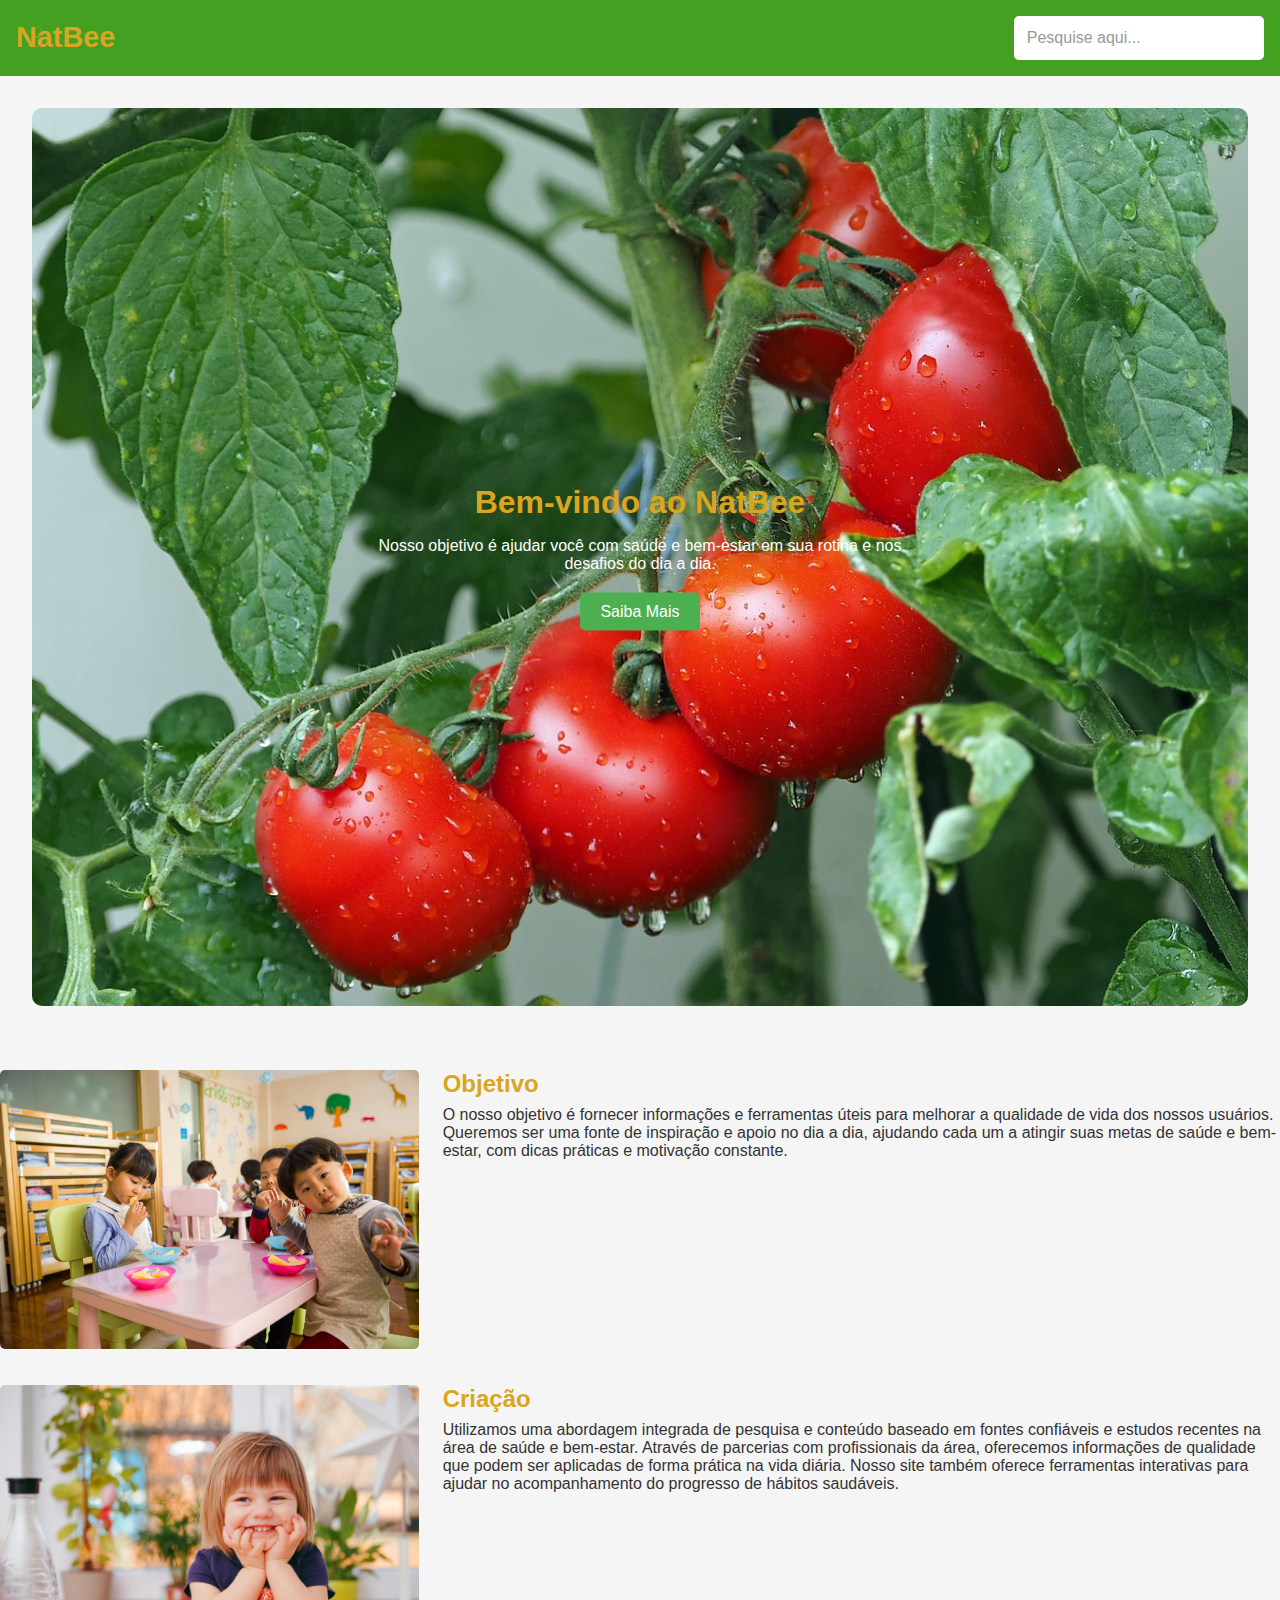
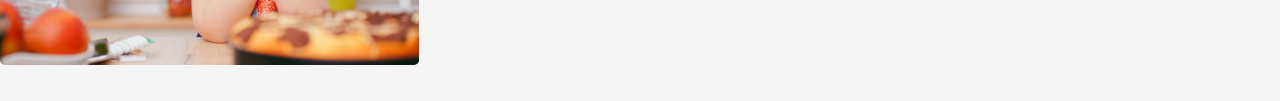
<file: index.html>
<!DOCTYPE html>
<html lang="pt-br">
<head>
    <meta charset="UTF-8">
    <meta name="viewport" content="width=device-width, initial-scale=1.0">
    <title>NatBee - Saúde e Bem-estar</title>
    <link rel="stylesheet" href="styles.css">
</head>
<body>

    <!-- Barra de Pesquisa e Logo -->
    <header>
        <div class="logo-title">
            <h1>NatBee</h1>
        </div>
        <div class="search-container">
            <input type="text" id="searchBar" class="search-bar" placeholder="Pesquise aqui..." />
        </div>
    </header>

    <!-- Imagem para abrir o menu -->
    <div class="menu-icon" onclick="toggleMenu()">
        <img src="menu-icon.png" alt="Menu">
    </div>

    <!-- Menu lateral -->
    <aside id="sideMenu" class="side-menu">
        <h2>NatBe</h2>
        <ul>
            <li><a href="dieta.html">Dieta</a></li>
            <li><a href="compra.html">Compra</a></li>
            <li><a href="plantiu.html">Plantio</a></li>
            <li><a href="saudetr.html">Rotina Saudavel</a>
            <li><a href="saude.html">Vida Profissional</a></li>
            
            <li><a href="#cuidados">Cuidados com Todos</a> </li>
             <li><a href="#criancas">Crianças</a></li>
             <li><a href="#idosos">Idosos</a></li>
             <li><a href="#adultos">Adultos</a></li>
            <li><a href="cadastro.html">Usuários</a></li>
        </ul>
        <button class="close-menu" onclick="closeMenu()">Fechar</button>
    </aside>

    <!-- Conteúdo principal -->
    <main>
        <section id="welcome">
            <div class="image-container">
                <img src="product9.jpg" alt="Imagem de boas-vindas">
                <div class="content-overlay">
                    <h1>Bem-vindo ao NatBee</h1>
                    <p>Nosso objetivo é ajudar você com saúde e bem-estar em sua rotina e nos desafios do dia a dia.</p>
                    <a href="saiba.html">
                        <button class="welcome-button">Saiba Mais</button>
                    </a>
                </div>
            </div>
        </section>
    </main>
    

        <!-- Objetivo -->
        <section class="info-section">
            <div class="image">
                <img src="objetivo-imagem.jpg" alt="Imagem do Objetivo">
            </div>
            <div class="text">
                <h2>Objetivo</h2>
                <p>O nosso objetivo é fornecer informações e ferramentas úteis para melhorar a qualidade de vida dos nossos usuários. Queremos ser uma fonte de inspiração e apoio no dia a dia, ajudando cada um a atingir suas metas de saúde e bem-estar, com dicas práticas e motivação constante.</p>
            </div>
        </section>

        <!-- Materiais e Métodos -->
        <section class="info-section">
            <div class="image">
                <img src="materiais-metodos-imagem.jpg" alt="Imagem de Materiais e Métodos">
            </div>
            <div class="text">
                <h2>Criação</h2>
                <p>Utilizamos uma abordagem integrada de pesquisa e conteúdo baseado em fontes confiáveis e estudos recentes na área de saúde e bem-estar. Através de parcerias com profissionais da área, oferecemos informações de qualidade que podem ser aplicadas de forma prática na vida diária. Nosso site também oferece ferramentas interativas para ajudar no acompanhamento do progresso de hábitos saudáveis.</p>
            </div>
        </section>
    </main>

    <script>
        function toggleMenu() {
            document.getElementById("sideMenu").classList.toggle("open");
        }

        function closeMenu() {
            document.getElementById("sideMenu").classList.remove("open");
        }
    </script>
</body>
</html>
</file>
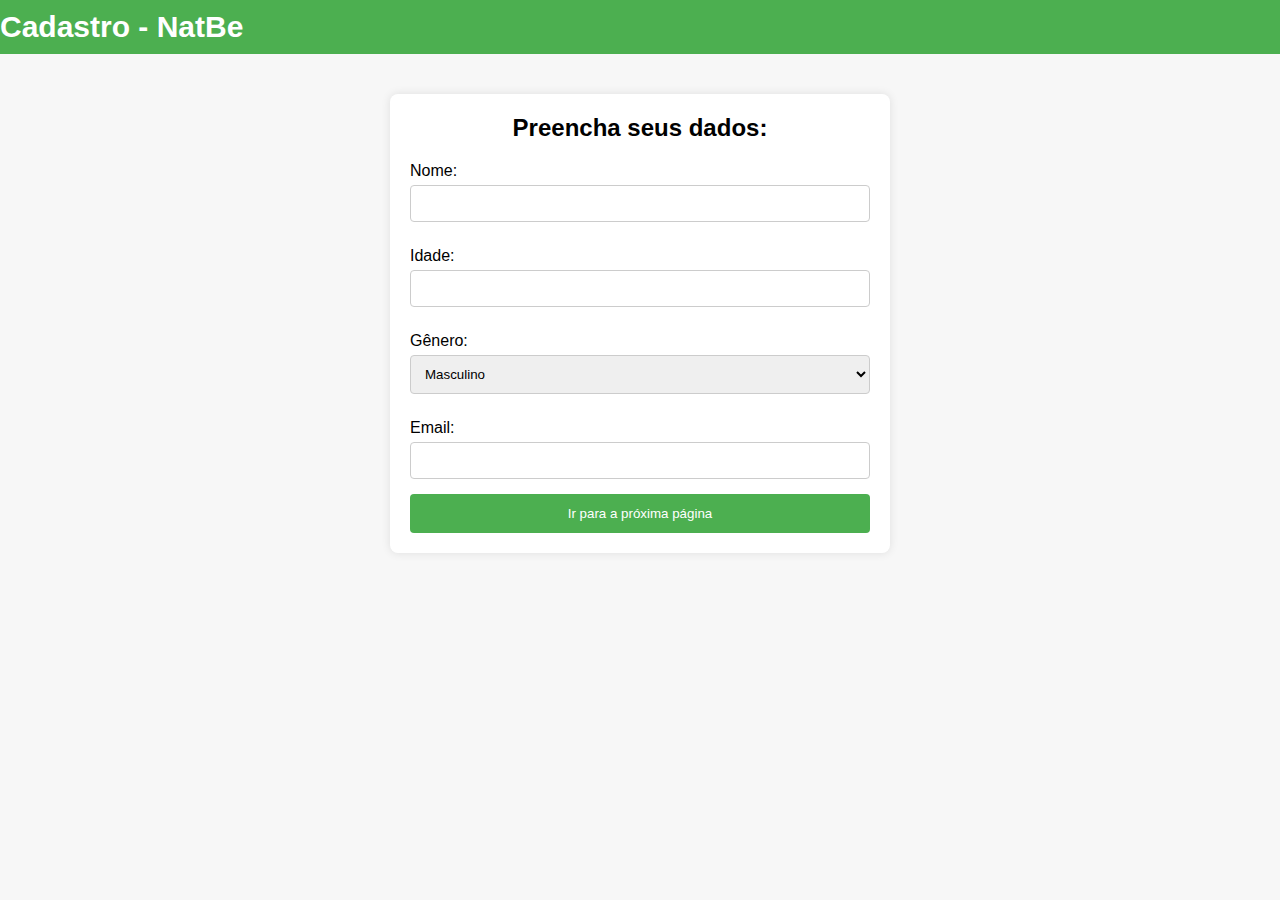
<file: cadastro.html>
<!DOCTYPE html>
<html lang="pt-br">
<head>
    <meta charset="UTF-8">
    <meta name="viewport" content="width=device-width, initial-scale=1.0">
    <title>Cadastro - NatBe</title>
    <link rel="stylesheet" href="style.css">
</head>
<body>

    <header>
        <div class="logo-title">
            <h1>Cadastro - NatBe</h1>
        </div>
    </header>

    <section class="form-section">
        <h2>Preencha seus dados:</h2>
        <form action="rotina.html" method="get">
            <label for="name">Nome:</label>
            <input type="text" id="name" name="name" required>

            <label for="age">Idade:</label>
            <input type="number" id="age" name="age" required>

            <label for="gender">Gênero:</label>
            <select id="gender" name="gender" required>
                <option value="masculino">Masculino</option>
                <option value="feminino">Feminino</option>
                <option value="outro">Outro</option>
            </select>

            <label for="email">Email:</label>
            <input type="email" id="email" name="email" required>

            <button type="submit">Ir para a próxima página</button>
        </form>
    </section>

    <style>
        body {
            font-family: Arial, sans-serif;
            margin: 0;
            padding: 0;
            background-color: #f7f7f7;
        }
        
        header {
            background-color: #4CAF50;
            color: white;
            padding: 10px 0;
            text-align: center;
        }
        
        .form-section {
            max-width: 500px;
            margin: 40px auto;
            padding: 20px;
            background-color: white;
            border-radius: 8px;
            box-shadow: 0 0 10px rgba(0, 0, 0, 0.1);
        }
        
        h2 {
            text-align: center;
            margin-bottom: 20px;
        }
        
        label {
            display: block;
            margin: 10px 0 5px;
        }
        
        input, select {
            width: 100%;
            padding: 10px;
            margin-bottom: 15px;
            border: 1px solid #ccc;
            border-radius: 4px;
        }

        button {
            width: 100%;
            padding: 12px;
            background-color: #4CAF50;
            color: white;
            border: none;
            border-radius: 4px;
            cursor: pointer;
        }

        button:hover {
            background-color: #45a049;
        }
    </style>

</body>
</html>
</file>
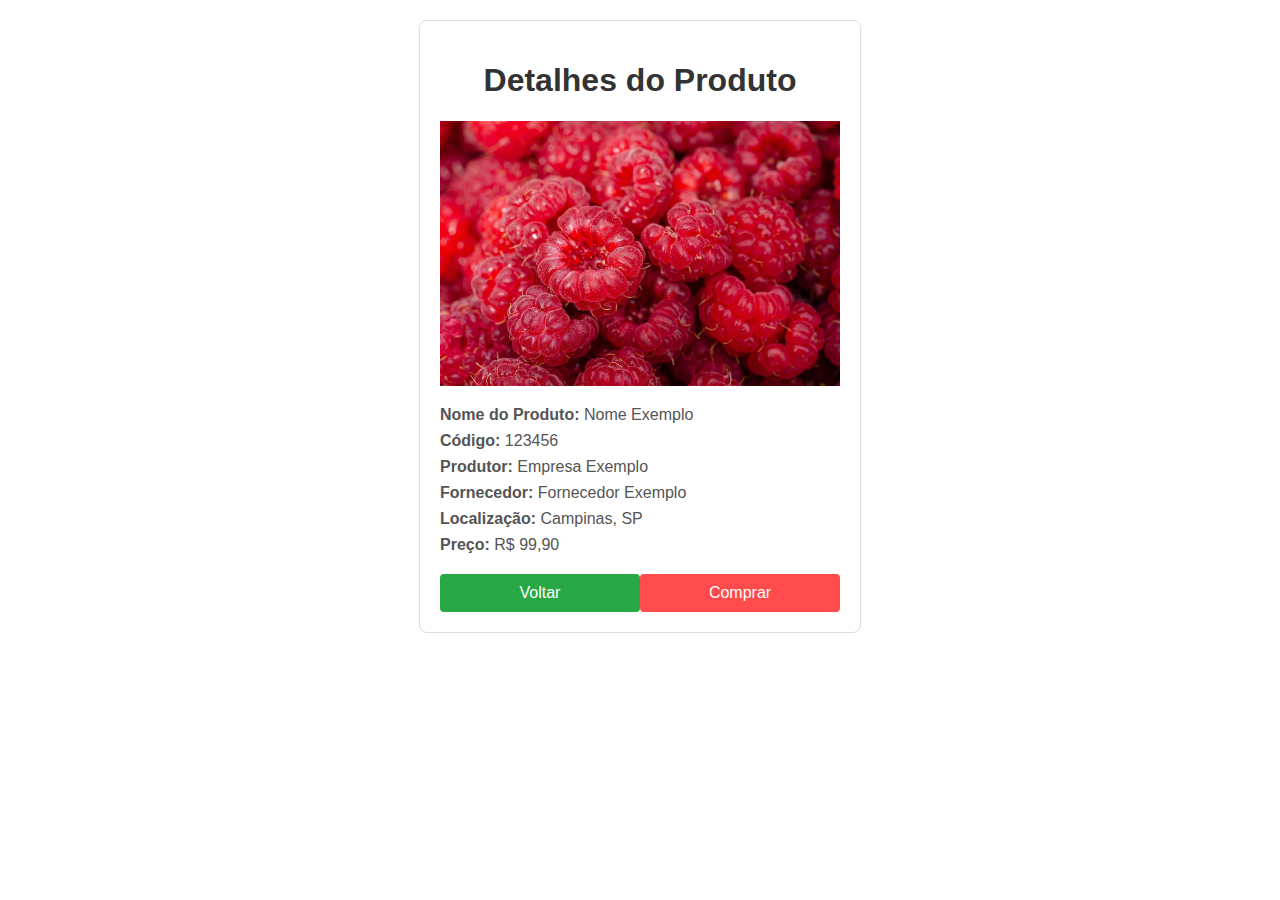
<file: detalhe.html>
<!DOCTYPE html>
<html lang="pt-br">
<head>
    <meta charset="UTF-8">
    <meta name="viewport" content="width=device-width, initial-scale=1.0">
    <title>Detalhes do Produto</title>
    <style>
        body {
            font-family: Arial, sans-serif;
            margin: 0;
            padding: 20px;
            display: flex;
            justify-content: center;
        }
        
        .container {
            max-width: 600px;
            border: 1px solid #ddd;
            padding: 20px;
            border-radius: 8px;
        }

        h1 {
            color: #333;
            text-align: center;
        }

        .product-image {
            width: 100%;
            max-width: 400px;
            display: block;
            margin: 0 auto 20px;
        }

        .product-details p {
            margin: 8px 0;
            color: #555;
        }

        .buttons {
            display: flex;
            justify-content: space-between;
            margin-top: 20px;
        }

        .buttons a {
            text-decoration: none;
            color: white;
            padding: 10px 20px;
            border-radius: 4px;
            text-align: center;
            font-size: 16px;
            width: 45%;
        }

        .back-button {
            background-color: #28a745;
        }

        .form-button {
            background-color: #ff4b4b;
        }
    </style>
</head>
<body>

    <div class="container">
        <h1>Detalhes do Produto</h1>

        <!-- Imagem do Produto -->
        <img src="product4.jpeg" alt="Imagem do Produto" class="product-image">

        <!-- Informações do Produto -->
        <div class="product-details">
            <p><strong>Nome do Produto:</strong> Nome Exemplo</p>
            <p><strong>Código:</strong> 123456</p>
            <p><strong>Produtor:</strong> Empresa Exemplo</p>
            <p><strong>Fornecedor:</strong> Fornecedor Exemplo</p>
            <p><strong>Localização:</strong> Campinas, SP</p>
            <p><strong>Preço:</strong> R$ 99,90</p>
        </div>

        <!-- Botões -->
        <div class="buttons">
            <a href="compra.html" class="back-button">Voltar </a>
            <a href="formulario.html" class="form-button">Comprar</a>
        </div>
    </div>

</body>
</html>
</file>
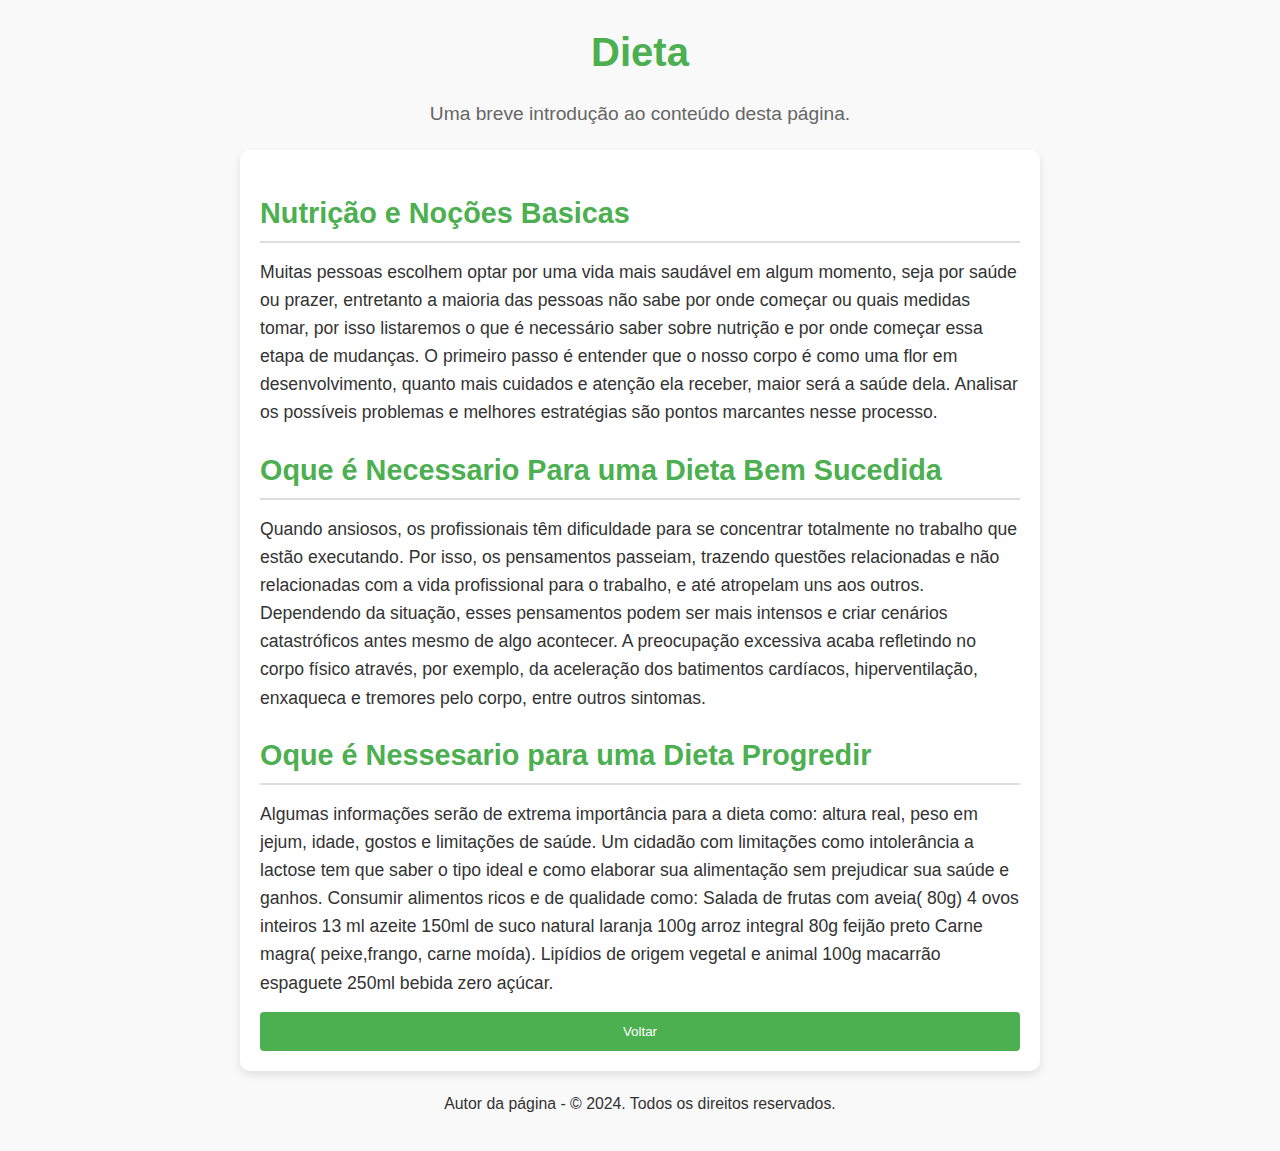
<file: dieta.html>
<!DOCTYPE html>
<html lang="pt-br">
<head>
    <meta charset="UTF-8">
    <meta name="viewport" content="width=device-width, initial-scale=1.0">
    <title>Página de Texto</title>
    <link rel="stylesheet" href="saude.css">
</head>
<body>
    <header>
        <h1>Dieta</h1>
        <p>Uma breve introdução ao conteúdo desta página.</p>
    </header>

    <main>
        <article>
            <h2>Nutrição e Noções Basicas</h2>
            <p>Muitas pessoas escolhem optar por uma vida mais saudável em algum momento, seja por saúde ou prazer, entretanto a maioria das pessoas não sabe por onde começar ou quais medidas tomar, por isso listaremos o que é necessário saber sobre nutrição e por onde começar essa etapa de mudanças.

              O primeiro passo é entender que o nosso corpo é como uma flor em desenvolvimento, quanto mais cuidados e atenção ela receber, maior será a saúde dela. 
              Analisar os possíveis problemas e melhores estratégias são pontos marcantes nesse processo.
             </p>

            <h2>Oque é Necessario Para uma Dieta Bem Sucedida</h2>
            <p>Quando ansiosos, os profissionais têm dificuldade para se concentrar totalmente no trabalho que estão executando.
              Por isso, os pensamentos passeiam, trazendo questões relacionadas e não relacionadas com a vida profissional para o trabalho, e até atropelam uns aos outros. Dependendo da situação, esses pensamentos podem ser mais intensos e criar cenários catastróficos antes mesmo de algo acontecer. 
              A preocupação excessiva acaba refletindo no corpo físico através, por exemplo, da aceleração dos batimentos cardíacos, hiperventilação, enxaqueca e tremores pelo corpo, entre outros sintomas.
              </p>

            <h2>Oque é Nessesario para uma Dieta Progredir</h2>
            <p>Algumas informações serão de extrema importância para a dieta como: altura real, peso em jejum, idade, gostos e limitações de saúde.

              Um cidadão com limitações como intolerância a lactose tem que saber o tipo ideal e como elaborar sua alimentação sem prejudicar sua saúde e ganhos.
               
              Consumir alimentos ricos e de qualidade como:
              
              Salada de frutas com aveia( 80g)
              4 ovos inteiros
              13 ml azeite 
              150ml de suco natural laranja 
              
              100g arroz integral 
              80g feijão preto
              Carne magra( peixe,frango, carne moída).
              Lipídios de origem vegetal e animal
              100g macarrão espaguete 
              250ml bebida zero açúcar.
              
              </p>
        </article>
        <style> button {
          width: 100%;
          padding: 12px;
          background-color: #4CAF50;
          color: white;
          border: none;
          border-radius: 4px;
          cursor: pointer;
      }

      button:hover {
          background-color: #45a049;
      }</style>
        <button onclick="window.location.href='index.html'">Voltar</button>
    </main>

    <footer>
        <p>Autor da página - © 2024. Todos os direitos reservados.</p>
    </footer>
</body>
</html>
</file>
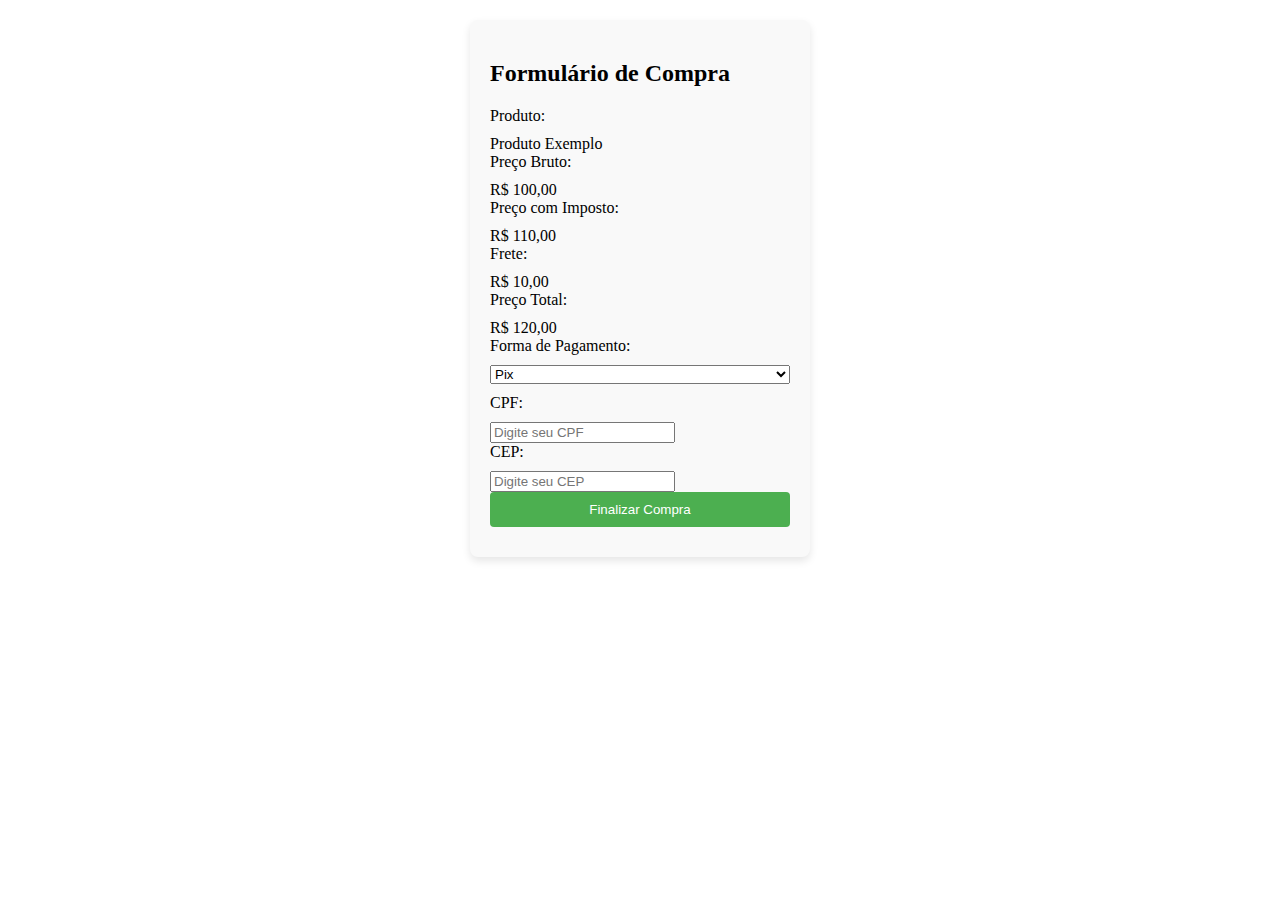
<file: formulario.html>
<!DOCTYPE html>
<html lang="pt-br">
<head>
  <meta charset="UTF-8">
  <meta name="viewport" content="width=device-width, initial-scale=1.0">
  <title>Formulário de Compra</title>
  <style>
    /* Oculta o formulário inicialmente */
    .purchase-form {
        display: none;
        background-color: #f9f9f9;
        padding: 20px;
        border-radius: 8px;
        width: 300px;
        margin: 20px auto;
        box-shadow: 0 4px 8px rgba(0, 0, 0, 0.1);
    }

    /* Estilos para o formulário e labels */
    label, select, button {
        display: block;
        width: 100%;
        margin-bottom: 10px;
    }

    button {
        padding: 10px;
        background-color: #4CAF50;
        color: white;
        border: none;
        border-radius: 4px;
        cursor: pointer;
    }

    button:hover {
        background-color: #45a049;
    }

    /* Mensagem de confirmação de compra */
    .confirmation-message {
        display: none;
        text-align: center;
        font-size: 1.2em;
        color: green;
        margin-top: 20px;
    }
  </style>
</head>
<body>

  <!-- Formulário de Compra -->
  <section id="purchaseForm" class="purchase-form">
    <h2>Formulário de Compra</h2>
    <form onsubmit="finalizePurchase(event)">
        <label>Produto:</label>
        <span id="productName">Produto Exemplo</span>

        <label>Preço Bruto:</label>
        <span id="productPrice">R$ 100,00</span>

        <label>Preço com Imposto:</label>
        <span id="productPriceWithTax">R$ 110,00</span>

        <label>Frete:</label>
        <span id="shipping">R$ 10,00</span>

        <label>Preço Total:</label>
        <span id="totalPrice">R$ 120,00</span>

        <label for="paymentMethod">Forma de Pagamento:</label>
        <select id="paymentMethod" name="paymentMethod">
            <option value="pix">Pix</option>
            <option value="creditCard">Cartão de Crédito</option>
        </select>

        <label for="cpf">CPF:</label>
        <input type="text" id="cpf" name="cpf" placeholder="Digite seu CPF" required>

        <label for="cep">CEP:</label>
        <input type="text" id="cep" name="cep" placeholder="Digite seu CEP" required>

        <button type="submit">Finalizar Compra</button>
    </form>
  </section>

  <!-- Mensagem de confirmação -->
  <div id="confirmationMessage" class="confirmation-message">
    Sua compra foi realizada com sucesso!
  </div>

  <script>
    // Função para exibir o formulário ao carregar a página
    window.onload = function() {
      document.getElementById("purchaseForm").style.display = "block";
    };

    // Função para finalizar a compra e exibir a mensagem de confirmação
    function finalizePurchase(event) {
      event.preventDefault(); // Impede o envio do formulário

      // Oculta o formulário de compra
      document.getElementById("purchaseForm").style.display = "none";

      // Exibe a mensagem de confirmação
      document.getElementById("confirmationMessage").style.display = "block";

      // Redireciona para a página de compra após alguns segundos
      setTimeout(function() {
        window.location.href = "compra.html"; // Substitua com o link da página de compra
      }, 3000); // 3000 ms = 3 segundos
    }
  </script>

</body>
</html>
</file>
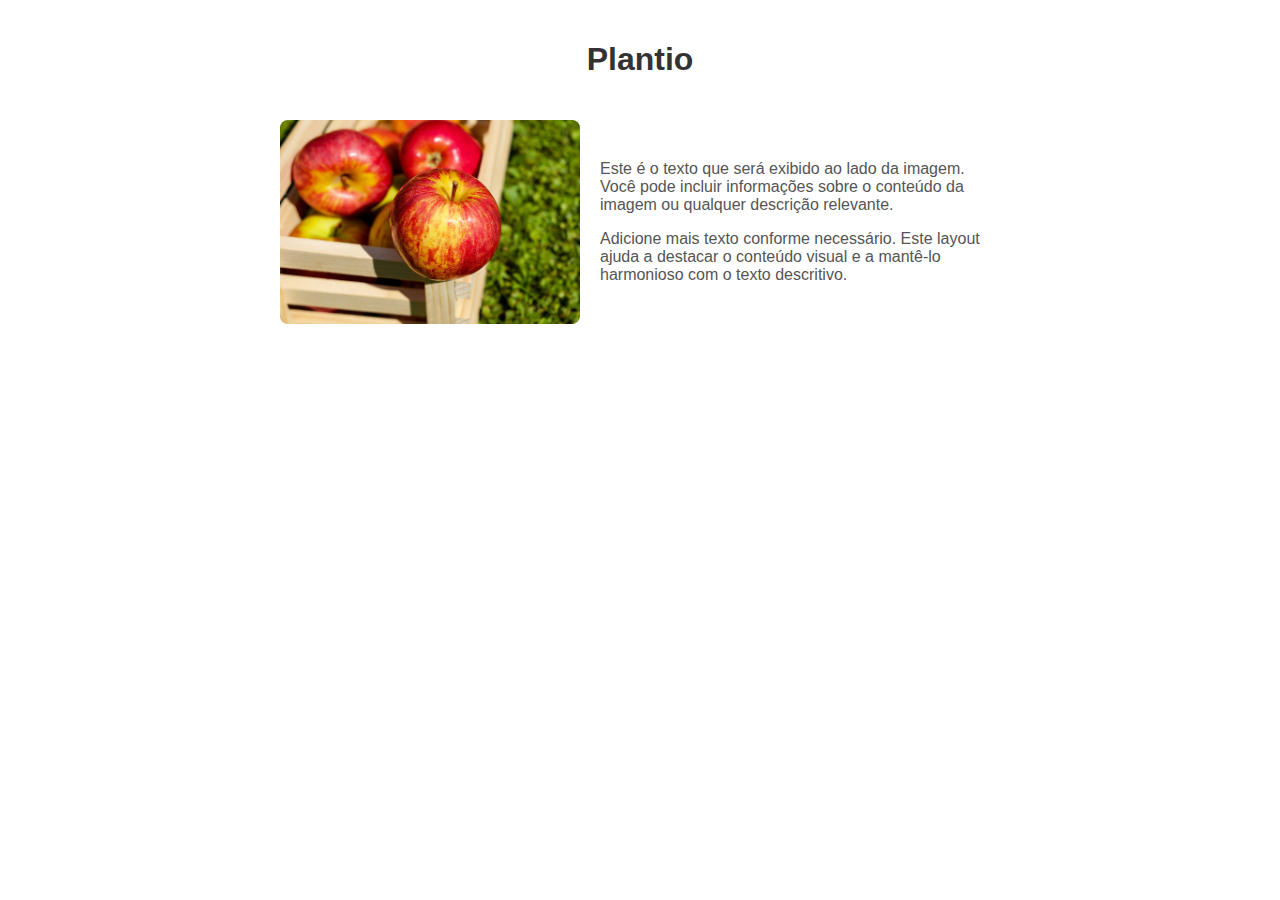
<file: plantiu.html>
<!DOCTYPE html>
<html lang="pt-br">
<head>
    <meta charset="UTF-8">
    <meta name="viewport" content="width=device-width, initial-scale=1.0">
    <title>Página com Imagem e Texto</title>
    <style>
        /* Estilos básicos */
        body {
            font-family: Arial, sans-serif;
            margin: 0;
            padding: 0;
            display: flex;
            justify-content: center;
        }

        .container {
            max-width: 800px;
            padding: 20px;
            display: flex;
            flex-direction: column;
            align-items: center;
            text-align: center;
        }

        h1 {
            color: #333;
        }

        /* Estilo da seção com imagem e texto */
        .content {
            display: flex;
            align-items: center;
            margin-top: 20px;
        }

        .content img {
            width: 300px;
            height: auto;
            border-radius: 8px;
            margin-right: 20px;
        }

        .text {
            max-width: 400px;
            text-align: left;
            color: #555;
        }

        /* Responsivo */
        @media (max-width: 600px) {
            .content {
                flex-direction: column;
                text-align: center;
            }

            .content img {
                margin-right: 0;
                margin-bottom: 15px;
            }

            .text {
                text-align: center;
            }
        }
    </style>
</head>
<body>
    <div class="container">
        <h1>Plantio</h1>
        
        <div class="content">
            <img src="product1.jpeg" alt="Descrição da Imagem">
            <div class="text">
                <p>
                    Este é o texto que será exibido ao lado da imagem. Você pode incluir informações sobre o conteúdo da imagem ou qualquer descrição relevante.
                </p>
                <p>
                    Adicione mais texto conforme necessário. Este layout ajuda a destacar o conteúdo visual e a mantê-lo harmonioso com o texto descritivo.
                </p>
            </div>
        </div>
    </div>
</body>
</html>
</file>
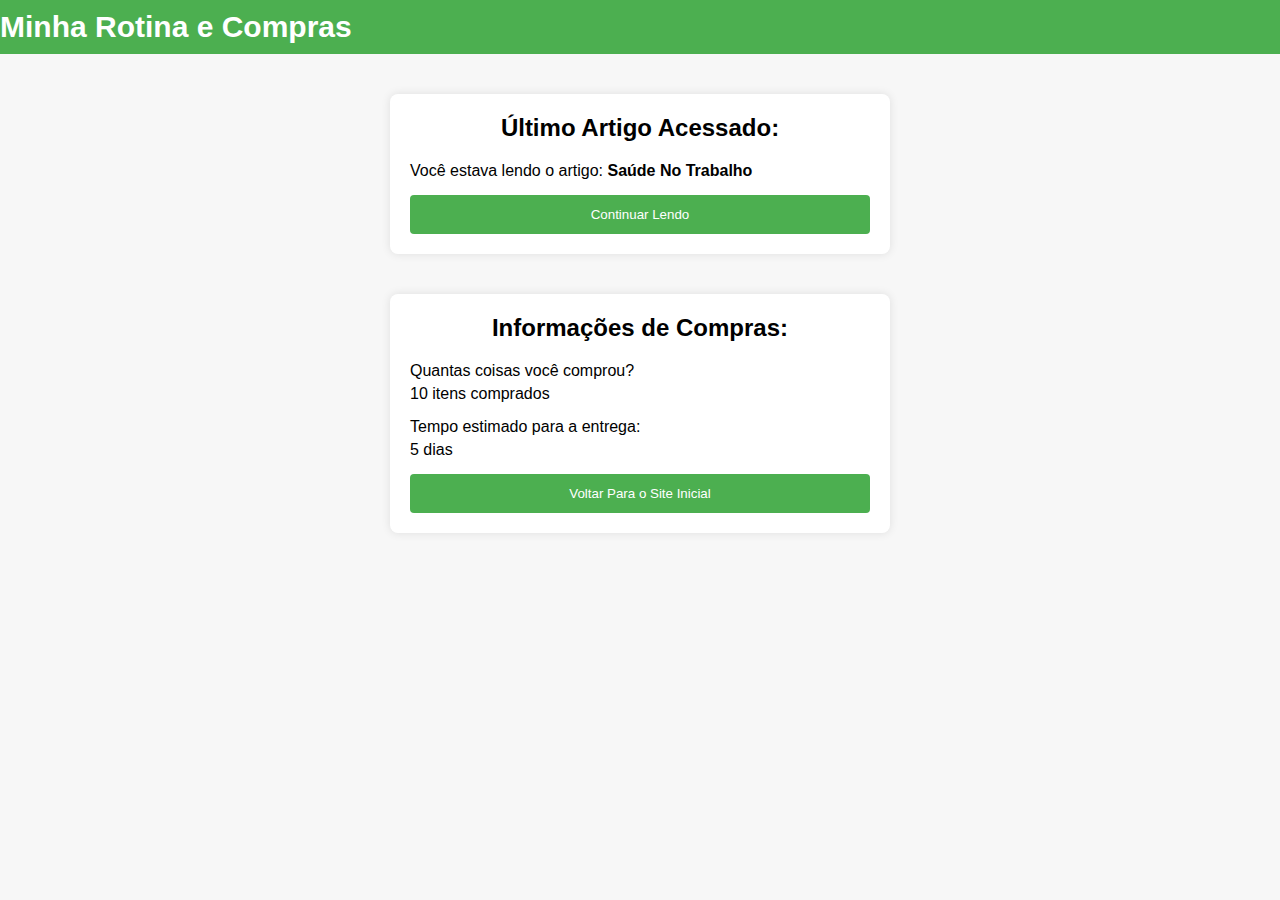
<file: rotina.html>
<!DOCTYPE html>
<html lang="pt-br">
<head>
    <meta charset="UTF-8">
    <meta name="viewport" content="width=device-width, initial-scale=1.0">
    <title>Minha Rotina e Compras - NatBe</title>
    <link rel="stylesheet" href="style.css">
</head>
<body>

    <header>
        <div class="logo-title">
            <h1>Minha Rotina e Compras</h1>
        </div>
    </header>

    <section class="form-section">
        <h2>Último Artigo Acessado:</h2>
        <p id="lastArticle">Você estava lendo o artigo: <strong>Saúde No Trabalho</strong></p>
        <button onclick="window.location.href='saude.html'">Continuar Lendo</button>
    </section>

    <section class="form-section">
        <h2>Informações de Compras:</h2>
        <label for="itemsBought">Quantas coisas você comprou?</label>
        <p id="itemsBought">10 itens comprados</p>

        <label for="deliveryTime">Tempo estimado para a entrega:</label>
        <p id="deliveryTime">5 dias</p>

        <button onclick="window.location.href='index.html'">Voltar Para o Site Inicial</button>
    </section>

    <style>
        body {
            font-family: Arial, sans-serif;
            margin: 0;
            padding: 0;
            background-color: #f7f7f7;
        }

        header {
            background-color: #4CAF50;
            color: white;
            padding: 10px 0;
            text-align: center;
        }

        .form-section {
            max-width: 500px;
            margin: 40px auto;
            padding: 20px;
            background-color: white;
            border-radius: 8px;
            box-shadow: 0 0 10px rgba(0, 0, 0, 0.1);
        }

        h2 {
            text-align: center;
            margin-bottom: 20px;
        }

        label {
            display: block;
            margin: 10px 0 5px;
        }

        p {
            margin-bottom: 15px;
            font-size: 16px;
        }

        button {
            width: 100%;
            padding: 12px;
            background-color: #4CAF50;
            color: white;
            border: none;
            border-radius: 4px;
            cursor: pointer;
        }

        button:hover {
            background-color: #45a049;
        }
    </style>

</body>
</html>
</file>
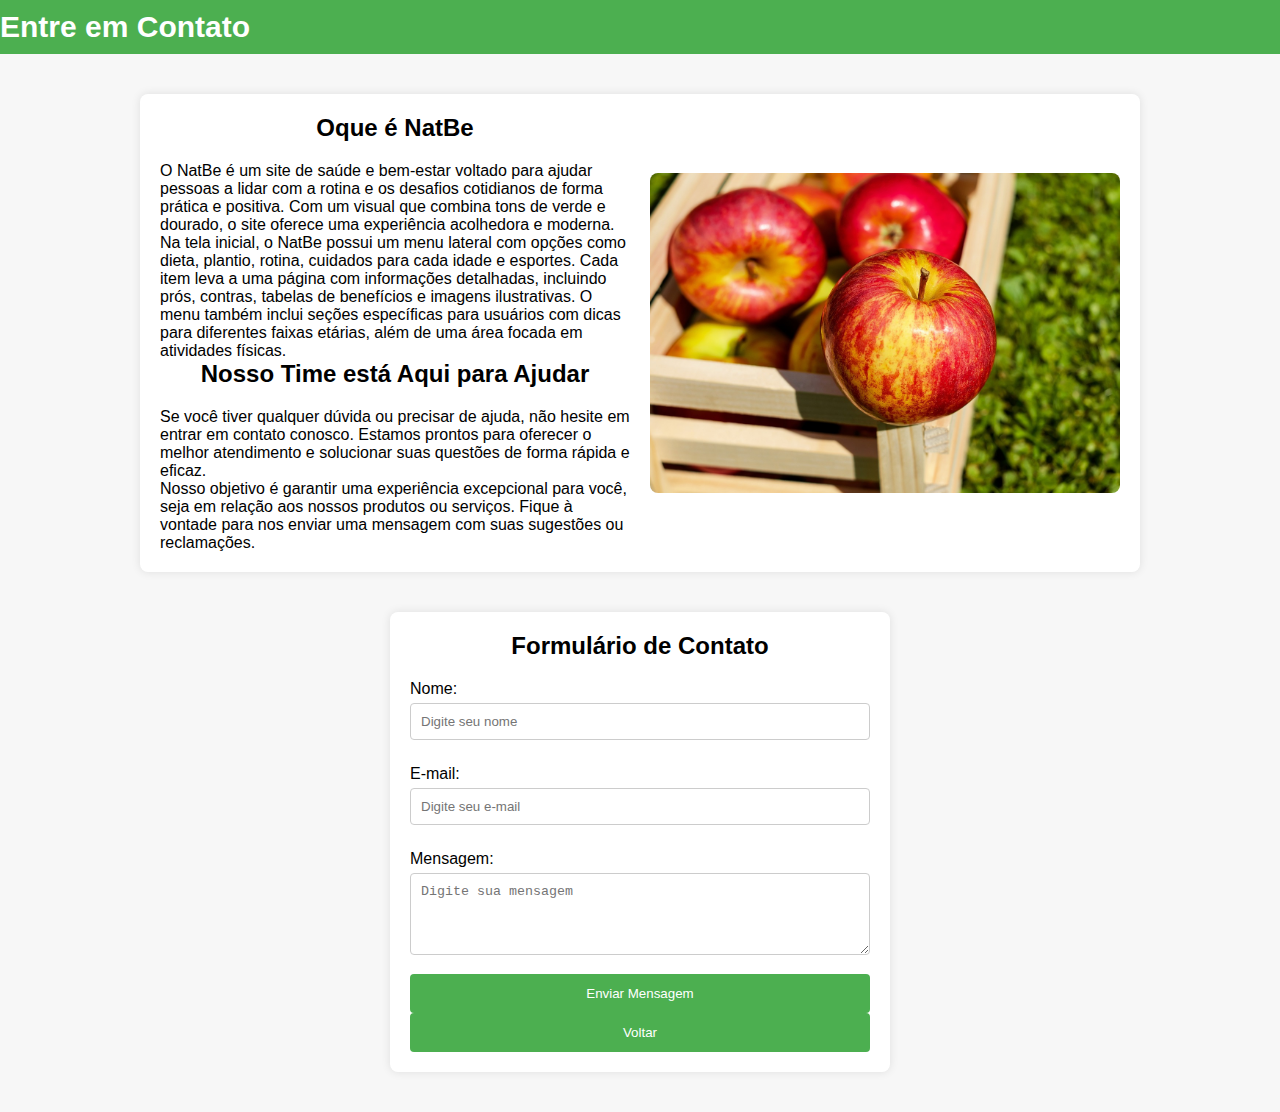
<file: saiba.html>
<!DOCTYPE html>
<html lang="pt-br">
<head>
    <meta charset="UTF-8">
    <meta name="viewport" content="width=device-width, initial-scale=1.0">
    <title>Contato - NatBe</title>
    <link rel="stylesheet" href="style.css">
</head>
<body>

    <header>
        <div class="logo-title">
            <h1>Entre em Contato</h1>
        </div>
    </header>

    <section class="text-image-section">
        <div class="text-content">
          <h2>Oque é NatBe</h2>
          <p>O NatBe é um site de saúde e bem-estar voltado para ajudar pessoas a lidar com a rotina e os desafios cotidianos de forma prática e positiva. Com um visual que combina tons de verde e dourado, o site oferece uma experiência acolhedora e moderna.</p>
          <p>Na tela inicial, o NatBe possui um menu lateral com opções como dieta, plantio, rotina, cuidados para cada idade e esportes. Cada item leva a uma página com informações detalhadas, incluindo prós, contras, tabelas de benefícios e imagens ilustrativas. O menu também inclui seções específicas para usuários com dicas para diferentes faixas etárias, além de uma área focada em atividades físicas.</p>
            <h2>Nosso Time está Aqui para Ajudar</h2>
            <p>Se você tiver qualquer dúvida ou precisar de ajuda, não hesite em entrar em contato conosco. Estamos prontos para oferecer o melhor atendimento e solucionar suas questões de forma rápida e eficaz.</p>
            <p>Nosso objetivo é garantir uma experiência excepcional para você, seja em relação aos nossos produtos ou serviços. Fique à vontade para nos enviar uma mensagem com suas sugestões ou reclamações.</p>
        </div>
        <div class="image-content">
            <img src="product1.jpeg" alt="Imagem de Contato" />
        </div>
    </section>

    <section class="form-section">
        <h2>Formulário de Contato</h2>
        <form action="#" method="post">
            <label for="name">Nome:</label>
            <input type="text" id="name" name="name" required placeholder="Digite seu nome">

            <label for="email">E-mail:</label>
            <input type="email" id="email" name="email" required placeholder="Digite seu e-mail">

            <label for="message">Mensagem:</label>
            <textarea id="message" name="message" rows="4" required placeholder="Digite sua mensagem"></textarea>

            <button type="submit">Enviar Mensagem</button>
        </form>
        <a href="index.html">
          <button class="welcome-button">Voltar</button>
      </a>
    </section>

    <style>
        body {
            font-family: Arial, sans-serif;
            margin: 0;
            padding: 0;
            background-color: #f7f7f7;
        }

        header {
            background-color: #4CAF50;
            color: white;
            padding: 10px 0;
            text-align: center;
        }

        .text-image-section {
            display: flex;
            justify-content: space-between;
            max-width: 1000px;
            margin: 40px auto;
            padding: 20px;
            background-color: white;
            border-radius: 8px;
            box-shadow: 0 0 10px rgba(0, 0, 0, 0.1);
        }

        .text-content {
            flex: 1;
            padding-right: 20px;
        }

        .image-content {
            flex: 1;
            display: flex;
            justify-content: center;
            align-items: center;
        }

        .image-content img {
            max-width: 100%;
            height: auto;
            border-radius: 8px;
        }

        .form-section {
            max-width: 500px;
            margin: 40px auto;
            padding: 20px;
            background-color: white;
            border-radius: 8px;
            box-shadow: 0 0 10px rgba(0, 0, 0, 0.1);
        }

        h2 {
            text-align: center;
            margin-bottom: 20px;
        }

        label {
            display: block;
            margin: 10px 0 5px;
        }

        input, textarea {
            width: 100%;
            padding: 10px;
            margin-bottom: 15px;
            border: 1px solid #ccc;
            border-radius: 4px;
        }

        button {
            width: 100%;
            padding: 12px;
            background-color: #4CAF50;
            color: white;
            border: none;
            border-radius: 4px;
            cursor: pointer;
        }

        button:hover {
            background-color: #45a049;
        }
    </style>

</body>
</html>
</file>
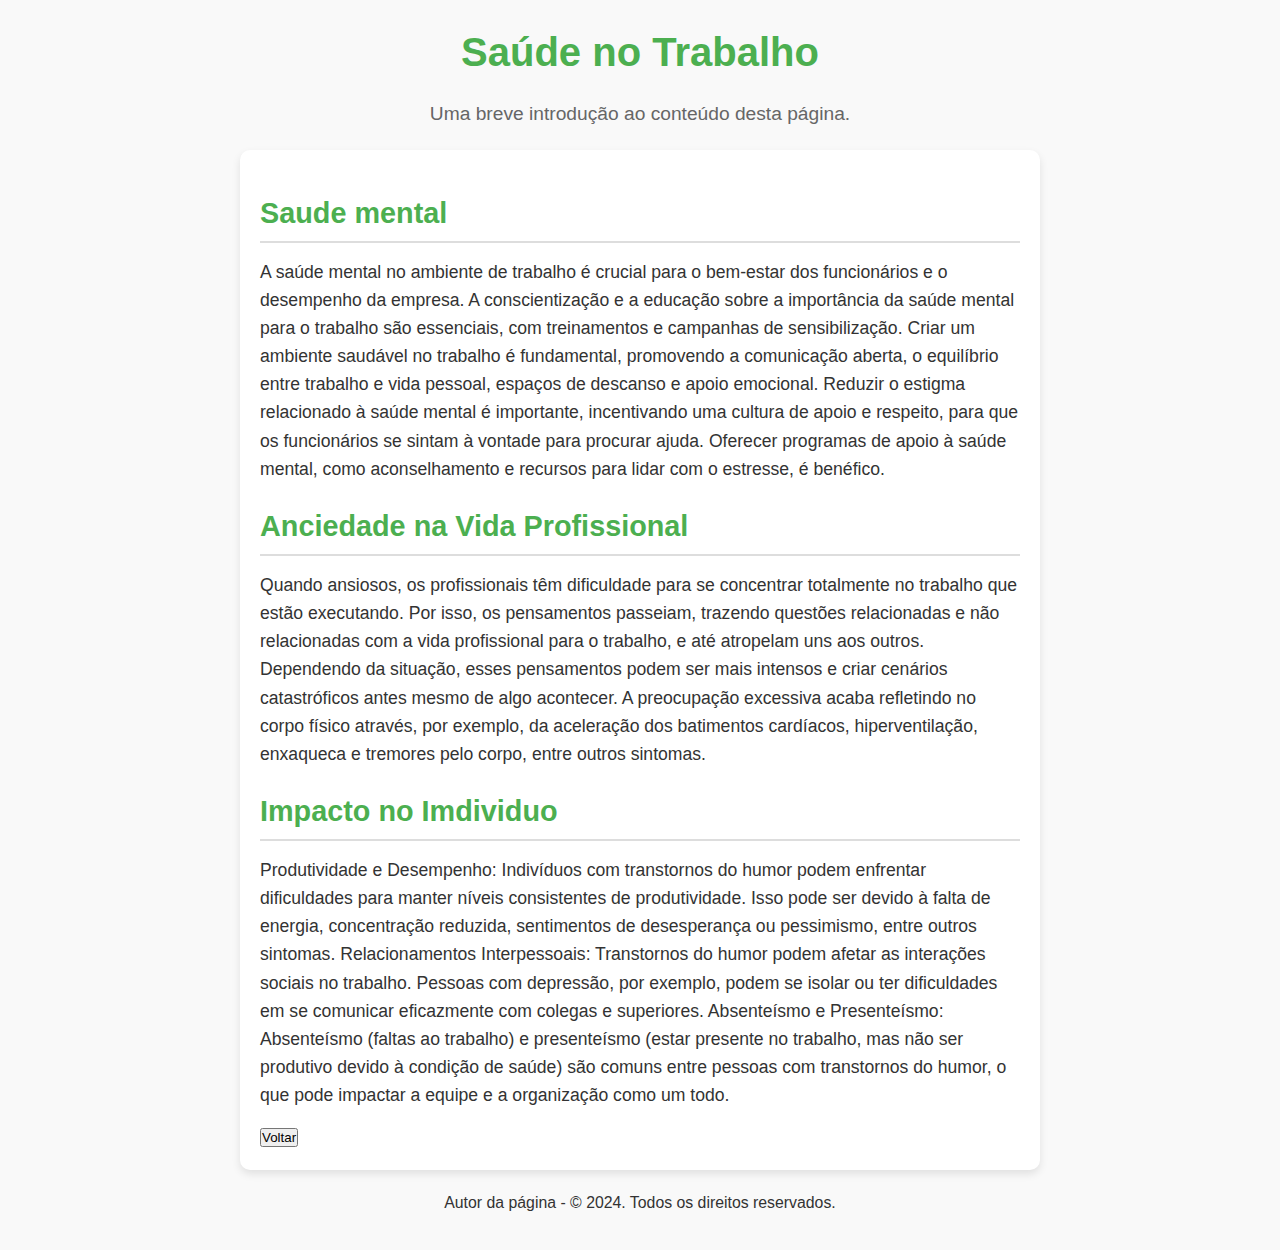
<file: saude.html>
<!DOCTYPE html>
<html lang="pt-br">
<head>
    <meta charset="UTF-8">
    <meta name="viewport" content="width=device-width, initial-scale=1.0">
    <title>Página de Texto</title>
    <link rel="stylesheet" href="saude.css">
</head>
<body>
    <header>
        <h1>Saúde no Trabalho</h1>
        <p>Uma breve introdução ao conteúdo desta página.</p>
    </header>

    <main>
        <article>
            <h2>Saude mental</h2>
            <p>A saúde mental no ambiente de trabalho é crucial para o bem-estar dos funcionários e o desempenho da empresa. A conscientização e a educação sobre a importância da saúde mental para o trabalho são essenciais, com treinamentos e campanhas de sensibilização. Criar um ambiente saudável no trabalho é fundamental, promovendo a comunicação aberta, o equilíbrio entre trabalho e vida pessoal, espaços de descanso e apoio emocional. Reduzir o estigma relacionado à saúde mental é importante, incentivando uma cultura de apoio e respeito, para que os funcionários se sintam à vontade para procurar ajuda. Oferecer programas de apoio à saúde mental, como aconselhamento e recursos para lidar com o estresse, é benéfico. </p>

            <h2>Anciedade na Vida Profissional</h2>
            <p>Quando ansiosos, os profissionais têm dificuldade para se concentrar totalmente no trabalho que estão executando.
              Por isso, os pensamentos passeiam, trazendo questões relacionadas e não relacionadas com a vida profissional para o trabalho, e até atropelam uns aos outros. Dependendo da situação, esses pensamentos podem ser mais intensos e criar cenários catastróficos antes mesmo de algo acontecer. 
              A preocupação excessiva acaba refletindo no corpo físico através, por exemplo, da aceleração dos batimentos cardíacos, hiperventilação, enxaqueca e tremores pelo corpo, entre outros sintomas.
              </p>

            <h2>Impacto no Imdividuo</h2>
            <p>Produtividade e Desempenho: Indivíduos com transtornos do humor podem enfrentar dificuldades para  manter níveis consistentes de produtividade. Isso pode ser devido à falta de energia, concentração       reduzida, sentimentos de desesperança ou pessimismo, entre outros sintomas.
              Relacionamentos Interpessoais: Transtornos do humor podem afetar as interações sociais no trabalho. Pessoas com depressão, por exemplo, podem se isolar ou ter dificuldades em se comunicar eficazmente com colegas e superiores.
              Absenteísmo e Presenteísmo: Absenteísmo (faltas ao trabalho) e presenteísmo (estar presente no trabalho, mas não ser produtivo devido à condição de saúde) são comuns entre pessoas com transtornos do humor, o que pode impactar a equipe e a organização como um todo.
              </p>
        </article>
        <button onclick="window.location.href='index.html'">Voltar</button>
    </main>

    <footer>
        <p>Autor da página - © 2024. Todos os direitos reservados.</p>
    </footer>
</body>
</html>
</file>
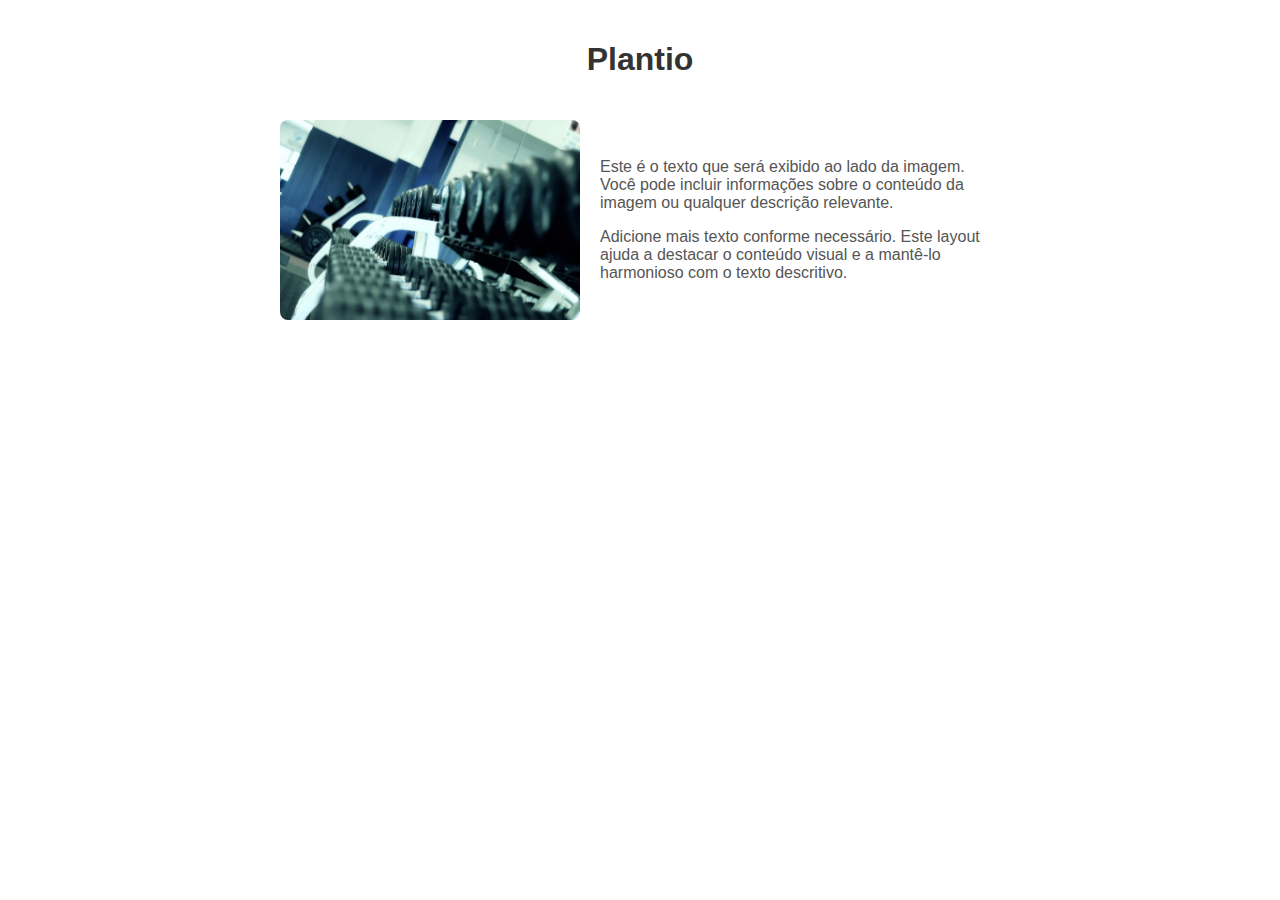
<file: saudetr.html>
<!DOCTYPE html>
<html lang="pt-br">
<head>
    <meta charset="UTF-8">
    <meta name="viewport" content="width=device-width, initial-scale=1.0">
    <title>Página com Imagem e Texto</title>
    <style>
        /* Estilos básicos */
        body {
            font-family: Arial, sans-serif;
            margin: 0;
            padding: 0;
            display: flex;
            justify-content: center;
        }

        .container {
            max-width: 800px;
            padding: 20px;
            display: flex;
            flex-direction: column;
            align-items: center;
            text-align: center;
        }

        h1 {
            color: #333;
        }

        /* Estilo da seção com imagem e texto */
        .content {
            display: flex;
            align-items: center;
            margin-top: 20px;
        }

        .content img {
            width: 300px;
            height: auto;
            border-radius: 8px;
            margin-right: 20px;
        }

        .text {
            max-width: 400px;
            text-align: left;
            color: #555;
        }

        /* Responsivo */
        @media (max-width: 600px) {
            .content {
                flex-direction: column;
                text-align: center;
            }

            .content img {
                margin-right: 0;
                margin-bottom: 15px;
            }

            .text {
                text-align: center;
            }
        }
    </style>
</head>
<body>
    <div class="container">
        <h1>Plantio</h1>
        
        <div class="content">
            <img src="dieta.jpeg" alt="Descrição da Imagem">
            <div class="text">
                <p>
                    Este é o texto que será exibido ao lado da imagem. Você pode incluir informações sobre o conteúdo da imagem ou qualquer descrição relevante.
                </p>
                <p>
                    Adicione mais texto conforme necessário. Este layout ajuda a destacar o conteúdo visual e a mantê-lo harmonioso com o texto descritivo.
                </p>
            </div>
        </div>
    </div>
</body>
</html>
</file>
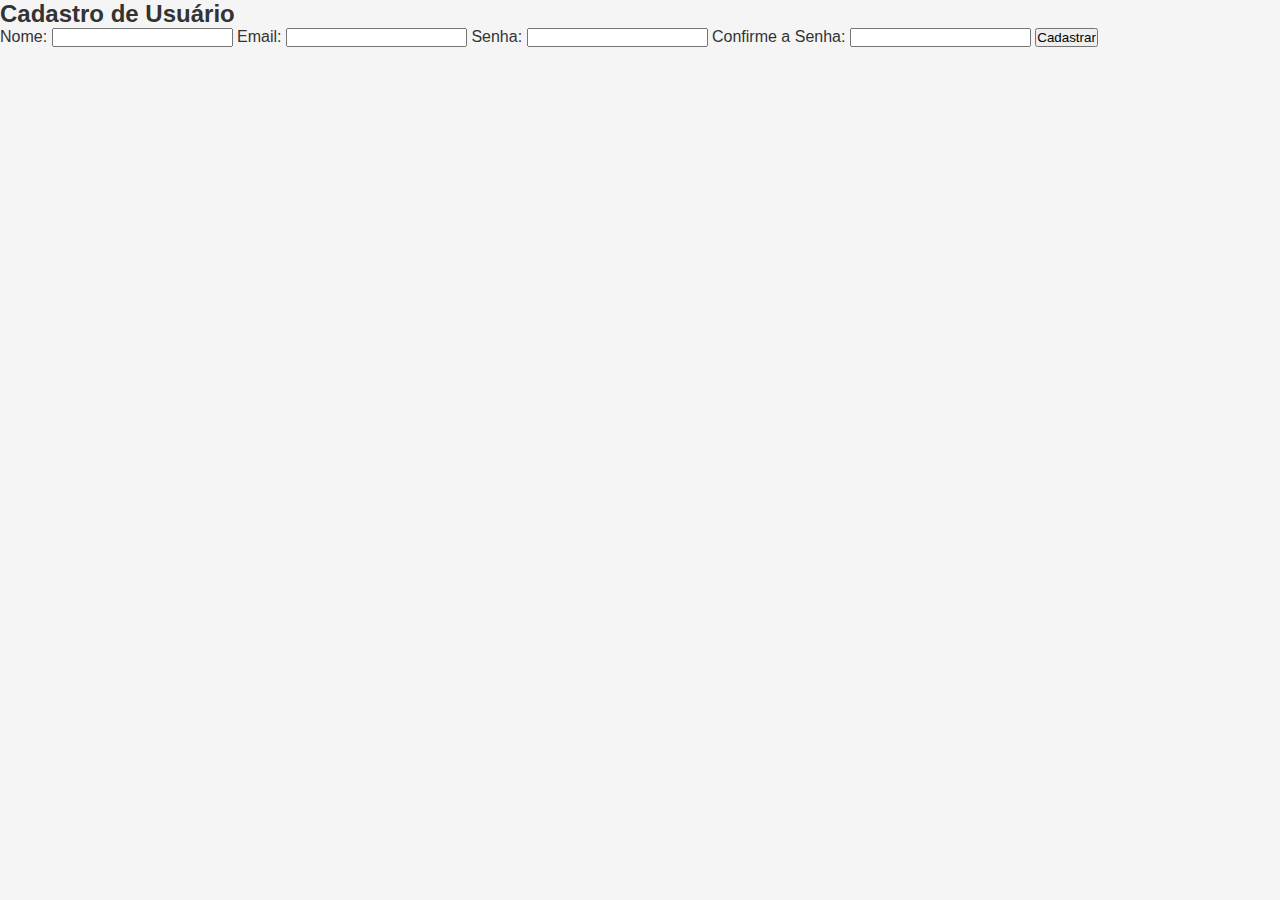
<file: user.html>
<!DOCTYPE html>
<html lang="pt-BR">
<head>
    <meta charset="UTF-8">
    <title>Cadastro de Usuários - NatBe</title>
    <link rel="stylesheet" href="styles.css">
</head>
<body>
    <h2>Cadastro de Usuário</h2>
    <form action="register_user.php" method="POST">
        <label for="nome">Nome:</label>
        <input type="text" name="nome" required>
        <label for="email">Email:</label>
        <input type="email" name="email" required>
        <label for="senha">Senha:</label>
        <input type="password" name="senha" required>
        <label for="confirma_senha">Confirme a Senha:</label>
        <input type="password" name="confirma_senha" required>
        <button type="submit">Cadastrar</button>
    </form>
</body>
</html>
</file>
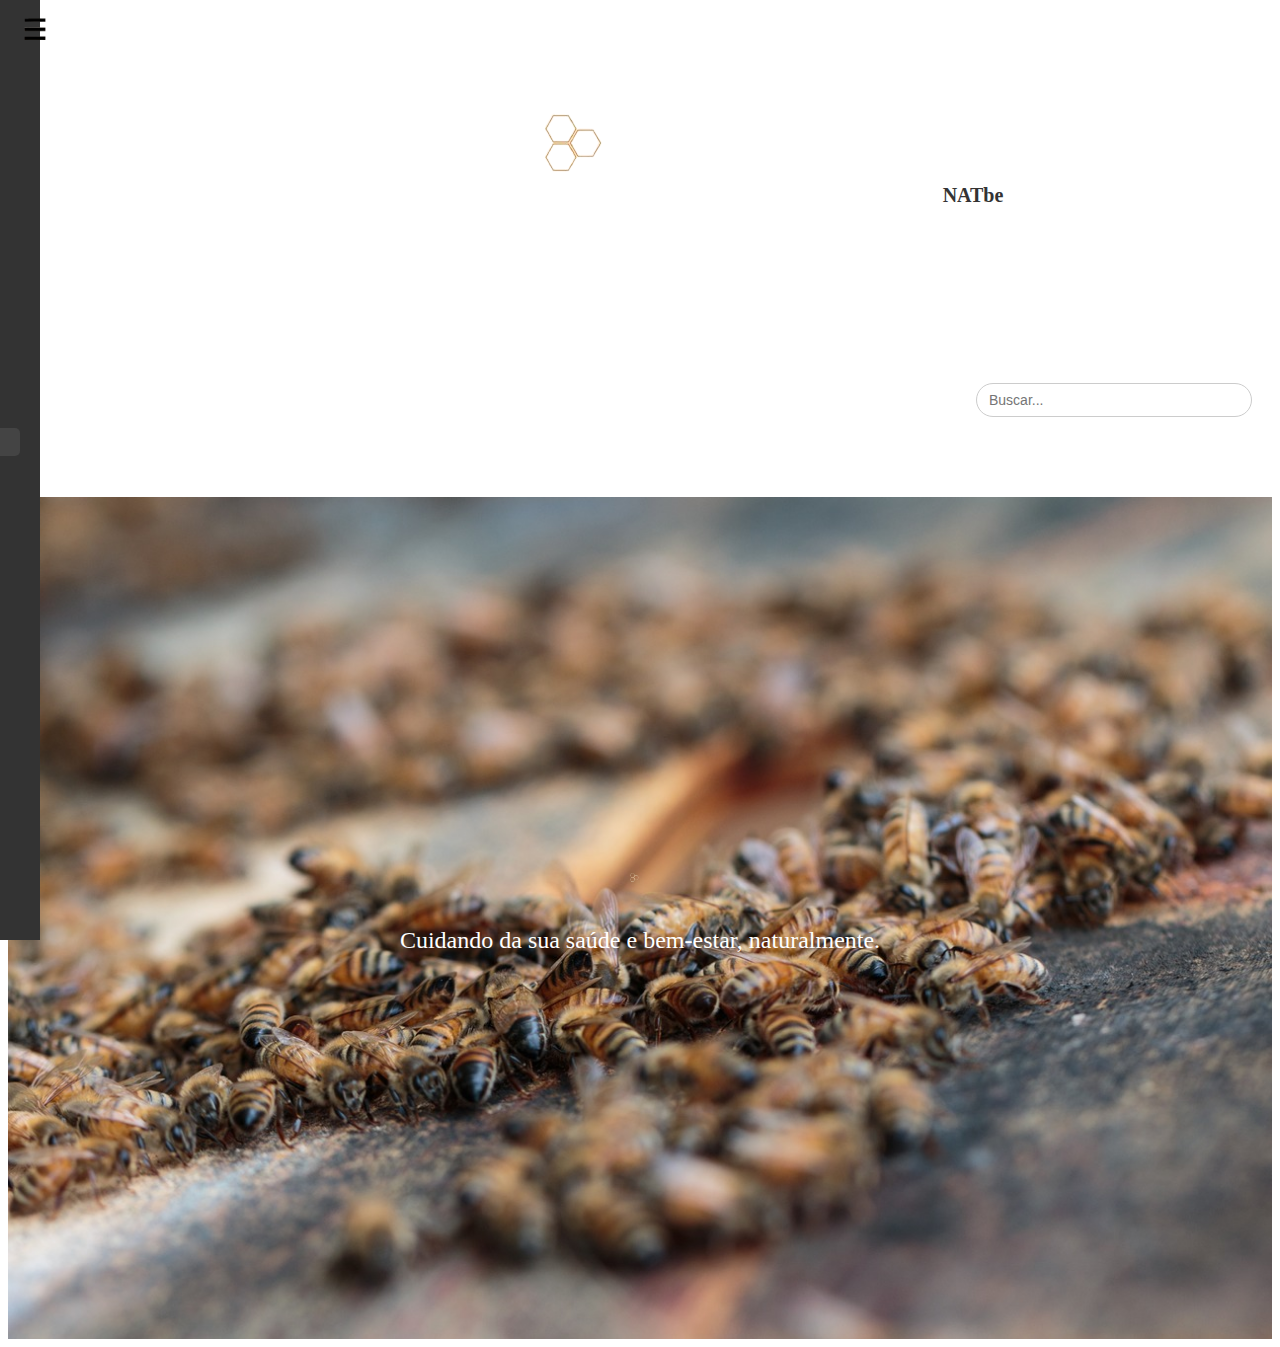
<file: finalizado/telainicial.html>
<!DOCTYPE html>
<html lang="pt-BR">
<head>
  <meta charset="UTF-8">
  <meta name="viewport" content="width=device-width, initial-scale=1.0">
  <title>NatBe - Saúde e Bem-estar</title>
  <link rel="stylesheet" href="styles.css">
</head>
<body>

  <!-- Cabeçalho com Logo e Título Centralizados -->
  <header>
    <div class="logo-title-center">
      <img src="logo.png" alt="Logo NatBe" class="logo-img">
      <h1 class="site-title">NATbe</h1>
    </div>
    <div class="search-bar">
      <input type="text" placeholder="Buscar...">
    </div>
  </header>

  <!-- Menu Lateral -->
  <nav class="sidebar" id="sidebar">
    <ul>
      <li>Dieta</li>
      <li>Rotina Saudável</li>
      <li>Saúde no Trabalho
        <ul class="submenu">
          <li>Direito Trabalhista</li>
          <li>Como Conseguir um Bom Trabalho</li>
        </ul>
      </li>
      <li>Esportes</li>
      <li>Cuidados para Cada Idade
        <ul class="submenu">
          <li>Criança</li>
          <li>Adulto</li>
          <li>Idoso</li>
        </ul>
      </li>
      <li>Natureza
        <ul class="submenu">
          <li>Vegetação</li>
          <li>Clima</li>
          <li>Meio Ambiente</li>
        </ul>
      </li>
      <li class="highlight">Usuários</li>
    </ul>
  </nav>

  <!-- Botão de Imagem para abrir Menu -->
  <div class="menu-icon" onclick="toggleMenu()">
    <img src="menu-icon.png" alt="Abrir Menu">
  </div>

  <!-- Imagem Central com Logo e Frase -->
  <div class="central-image">
    <img src="imagemcentral.jpg" alt="Imagem Central" class="background-image">
    <div class="overlay-text">
      <img src="logo.png" alt="Logo NatBe" class="central-logo">
      <p class="slogan">Cuidando da sua saúde e bem-estar, naturalmente.</p>
    </div>
  </div>

  <!-- Script para abrir/fechar o menu -->
  <script>
    function toggleMenu() {
      const sidebar = document.getElementById("sidebar");
      sidebar.classList.toggle("open");
    }
  </script>

</body>
</html>
</file>
<file: finalizado/styles.css>
/* Barra de pesquisa e logo */
.header {
  height: 10px; /* Ajuste o valor conforme necessário */
  background-color: #f7b500;
  display: flex;
  align-items: center;
  justify-content: center;
  color: white;
  font-size: 1.5em;
}

.logo-title-center {
  display: flex;
  align-items: center;
  justify-content: center;
}

.site-title {
  font-size: 20px; /* Reduzir o tamanho da fonte do título */
  color: #333;
  margin: 0;
}

.search-bar {
  flex-grow: 1;
  display: flex;
  justify-content: flex-end; /* Alinha a barra de pesquisa à direita */
}

.search-bar input {
  padding: 8px 12px;
  font-size: 14px;
  width: 250px; /* Definir um tamanho fixo para a barra de pesquisa */
  border: 1px solid #ccc;
  border-radius: 20px;
  margin-right: 20px; /* Espaço à direita */
}

/* Botão para abrir Menu */
.menu-icon {
  position: fixed;
  top: 15px; /* Ajuste para não ficar sobrepondo o cabeçalho */
  left: 20px;
  z-index: 2000; /* Garantir que o ícone de menu esteja sempre visível */
}

.menu-icon img {
  width: 30px;  /* Diminuir o tamanho da imagem do menu */
  height: 30px;
  cursor: pointer;
}

/* Menu Lateral */
.sidebar {
  position: fixed;
  top: 0;
  left: -250px; /* Menu lateral começa fora da tela */
  width: 250px;
  height: 100%;
  background-color: #333;
  color: white;
  transition: left 0.3s ease;
  padding: 20px;
  z-index: 999; /* Garantir que o menu lateral fique abaixo do cabeçalho */
}

.sidebar.open {
  left: 0; /* Abre o menu lateral */
}

.sidebar ul {
  list-style: none;
  padding: 0;
}

.sidebar ul li {
  margin: 10px 0;
}

.sidebar ul li a {
  color: white;
  text-decoration: none;
  font-size: 18px;
}

.sidebar ul li a:hover {
  color: #ccc;
}

.submenu {
  list-style: none;
  padding-left: 20px;
}

.submenu li {
  margin: 5px 0;
}

.highlight {
  background-color: #444;
  padding: 5px 10px;
  border-radius: 5px;
}

/* Ajuste no layout para quando a barra superior estiver fixa */
main {
  padding-top: 80px; /* Espaço para a barra fixa */
}

/* Imagem central com fundo e sobreposição de texto */
.central-image {
  position: relative;
  margin-top: 80px; /* Espaço para a barra de navegação */
}

.central-image .background-image {
  width: 100%;
  height: auto;
  display: block;
}

.overlay-text {
  position: absolute;
  top: 50%;
  left: 50%;
  transform: translate(-50%, -50%);
  text-align: center;
  color: white;
}

.central-logo {
  width: 100px;
  height: auto;
}

.slogan {
  font-size: 24px;
  margin-top: 10px;
}

/* Responsividade */
@media (max-width: 768px) {
  .info-section {
      flex-direction: column;
      align-items: center;
  }

  .info-section .image img {
      max-width: 80%;
  }

  .info-section .text {
      width: 100%;
      text-align: center;
  }

  /* Ajustes para dispositivos móveis */
  .menu-icon {
    left: 10px; /* Ajuste a posição do ícone */
  }
}
</file>
<file: styles.css>
/* Reset básico */
* {
  margin: 0;
  padding: 0;
  box-sizing: border-box;
  font-family: Arial, sans-serif;
}

body {
  background-color: #f5f5f5;
  color: #333;
}

/* Header com logo e barra de pesquisa */
header {
  display: flex;
  align-items: center;
  justify-content: space-between;
  padding: 1rem;
  background-color: #44a020; /* verde */
  color: #fff;
}

.logo-title h1 {
  color: #DAA520; /* dourado */
  font-size: 1.8rem;
}

.search-container {
  display: flex;
  align-items: center;
  background-color: #fff;
  border-radius: 5px;
  padding: 0.3rem;
  width: 250px;
}

.search-bar {
  border: none;
  outline: none;
  padding: 0.5rem;
  font-size: 1rem;
  width: 100%;
}

.search-bar::placeholder {
  color: #999;
}

/* Ícone de menu */
.menu-icon {
  position: absolute;
  top: 1.5rem;
  left: 1.5rem;
  cursor: pointer;
  width: 30px;
}

.menu-icon img {
  width: 100%;
}

/* Menu lateral */
.side-menu {
  position: fixed; /* Fixa o menu lateral na tela */
  top: 0;
  left: -300px; /* Inicialmente escondido */
  width: 300px;
  height: 100%;
  background-color: #2F4F4F; /* verde escuro */
  color: #fff;
  padding: 1rem;
  overflow-y: auto;
  transition: left 0.3s ease;
  z-index: 1000; /* Garante que o menu apareça sobre o conteúdo principal */
}

.side-menu.open {
  left: 0;
}

.side-menu ul {
  list-style: none;
}

.side-menu ul li {
  margin: 0.8rem 0;
}

.side-menu ul li a {
  color: #fff;
  text-decoration: none;
}

.side-menu ul ul {
  margin-left: 1rem;
}

.side-menu .close-menu {
  background: #DAA520;
  color: #fff;
  border: none;
  padding: 0.5rem 1rem;
  cursor: pointer;
  margin-top: 1rem;
  width: 100%;
  border-radius: 5px;
}

/* Conteúdo principal */
main {
  position: relative; /* Define a posição para permitir controle de empilhamento */
  z-index: 1; /* Coloca o conteúdo principal abaixo do menu */
  padding: 2rem;
}

#welcome {
  text-align: center;
  margin-bottom: 2rem;
}

#welcome h1 {
  color: #DAA520;
  font-size: 2rem;
  margin-bottom: 1rem;
}

.image-container {
  position: relative;
  display: flex;
  justify-content: center;
  align-items: center;
  max-width: 100%;
}

.image-container img {
  width: 100%;
  height: auto;
  border-radius: 10px;
}

/* Estilo da sobreposição de conteúdo (texto e botão) */
.content-overlay {
  position: absolute;
  top: 50%;
  left: 50%;
  transform: translate(-50%, -50%);
  text-align: center;
  color: white;
  padding: 20px;
  border-radius: 10px;
}

.content-overlay h1 {
  margin: 0;
  font-size: 24px;
}

.content-overlay p {
  margin-top: 10px;
  font-size: 16px;
}

/* Estilo do botão */
.welcome-button {
  margin-top: 20px;
  padding: 10px 20px;
  font-size: 16px;
  color: white;
  background-color: #4CAF50; /* Verde NatBe */
  border: none;
  border-radius: 5px;
  cursor: pointer;
  transition: background-color 0.3s;
}

.welcome-button:hover {
  background-color: #45a049; /* Cor mais escura no hover */
}

.info-section {
  display: flex;
  align-items: flex-start;
  margin-bottom: 2rem;
}

.info-section .image {
  flex: 1;
}

.info-section .image img {
  width: 100%;
  border-radius: 5px;
}

.info-section .text {
  flex: 2;
  padding-left: 1.5rem;
}

.info-section h2 {
  color: #DAA520;
  margin-bottom: 0.5rem;
  font-size: 1.5rem;
}

/* Responsividade */
@media (max-width: 768px) {
  header {
      flex-direction: column;
  }

  .search-container {
      width: 100%;
      margin-top: 1rem;
  }

  .info-section {
      flex-direction: column;
  }

  .info-section .text {
      padding-left: 0;
      margin-top: 1rem;
  }
}
</file>
<file: style.css>
/* Reset de estilo para garantir consistência */
* {
  margin: 0;
  padding: 0;
  box-sizing: border-box;
}

/* Estilos para o corpo da página */
body {
  font-family: Arial, sans-serif;
  background-color: #f4f4f4;
}

/* Estilo para o cabeçalho */
header {
  display: flex;
  justify-content: space-between;
  align-items: center;
  background-color: #fcff54;
  padding: 10px 20px;
  color: white;
}

header .logo-title h1 {
  font-size: 30px;
}

header .search-container {
  position: relative;
}

.search-container input[type="text"] {
  padding: 10px;
  width: 300px;
  font-size: 16px;
  border: none;
  border-radius: 5px;
}

/* Estilos para a seção de compras */
.shopping-section {
  padding: 20px;
  background-color: white;
}

.shopping-section h2 {
  font-size: 24px;
  margin-bottom: 20px;
}

.product-list {
  display: grid;
  grid-template-columns: repeat(auto-fill, minmax(200px, 1fr));
  gap: 20px;
  margin-top: 20px;
}

.product-item {
  background-color: #fff;
  padding: 15px;
  border-radius: 10px;
  box-shadow: 0 2px 10px rgba(0, 0, 0, 0.1);
  text-align: center;
}

.product-item img {
  max-width: 100%;
  height: auto;
  border-radius: 5px;
}

.product-item h3 {
  font-size: 18px;
  margin-top: 10px;
}

.product-item p {
  margin: 5px 0;
  color: #555;
}

.product-item button {
  background-color: #fcff54;
  color: white;
  padding: 10px;
  border: none;
  border-radius: 5px;
  cursor: pointer;
  width: 100%;
  margin-top: 10px;
  font-size: 16px;
}

.product-item button:hover {
  background-color: #45a049;
}

/* Estilo para o formulário de compra */
.purchase-form {
  background-color: #fff;
  padding: 20px;
  border-radius: 10px;
  box-shadow: 0 4px 12px rgba(0, 0, 0, 0.1);
  width: 400px;
  margin: 20px auto;
}

.purchase-form h2 {
  font-size: 24px;
  margin-bottom: 20px;
  color: #333;
}

.purchase-form label {
  display: block;
  font-size: 16px;
  margin-bottom: 5px;
  color: #555;
}

.purchase-form input[type="text"], .purchase-form select {
  width: 100%;
  padding: 10px;
  margin-bottom: 15px;
  border-radius: 5px;
  border: 1px solid #ccc;
  font-size: 16px;
}

.purchase-form button {
  background-color: #4CAF50;
  color: white;
  padding: 10px 20px;
  border: none;
  border-radius: 5px;
  cursor: pointer;
  font-size: 16px;
  width: 100%;
}

.purchase-form button:hover {
  background-color: #45a049;
}

/* Estilo para o formulário quando está aberto */
.toggle-form:checked ~ .purchase-form {
  display: block;
}

/* Estilo para o checkbox e label para abrir/fechar o formulário */
input[type="checkbox"] {
  display: none;
}

label[for="openPurchaseForm"] {
  background-color: #4CAF50;
  color: white;
  padding: 10px;
  border-radius: 5px;
  cursor: pointer;
  display: block;
  width: 200px;
  margin: 0 auto;
  text-align: center;
}

label[for="openPurchaseForm"]:hover {
  background-color: #45a049;
}

/* Responsividade para telas menores */
@media (max-width: 768px) {
  .search-container input[type="text"] {
      width: 250px;
  }

  .product-list {
      grid-template-columns: repeat(auto-fill, minmax(150px, 1fr));
  }

  .purchase-form {
      width: 90%;
  }
}
</file>
<file: saude.css>
/* Reset de estilos básicos */
* {
  margin: 0;
  padding: 0;
  box-sizing: border-box;
}

body {
  font-family: Arial, sans-serif;
  line-height: 1.6;
  color: #333;
  background-color: #f9f9f9;
  padding: 20px;
}

/* Estilo do cabeçalho */
header {
  text-align: center;
  margin-bottom: 20px;
}

header h1 {
  font-size: 2.5em;
  color: #4CAF50;
  margin-bottom: 10px;
}

header p {
  font-size: 1.2em;
  color: #666;
}

/* Estilo do conteúdo principal */
main {
  max-width: 800px;
  margin: 0 auto;
  padding: 20px;
  background-color: #fff;
  border-radius: 10px;
  box-shadow: 0 4px 8px rgba(0, 0, 0, 0.1);
}

h2 {
  font-size: 1.8em;
  margin-top: 20px;
  color: #4CAF50;
  border-bottom: 2px solid #ddd;
  padding-bottom: 5px;
}

p {
  font-size: 1.1em;
  margin: 15px 0;
  color: #333;
}

/* Estilo do rodapé */
footer {
  text-align: center;
  margin-top: 20px;
  font-size: 0.9em;
  color: #666;
}
</file>
